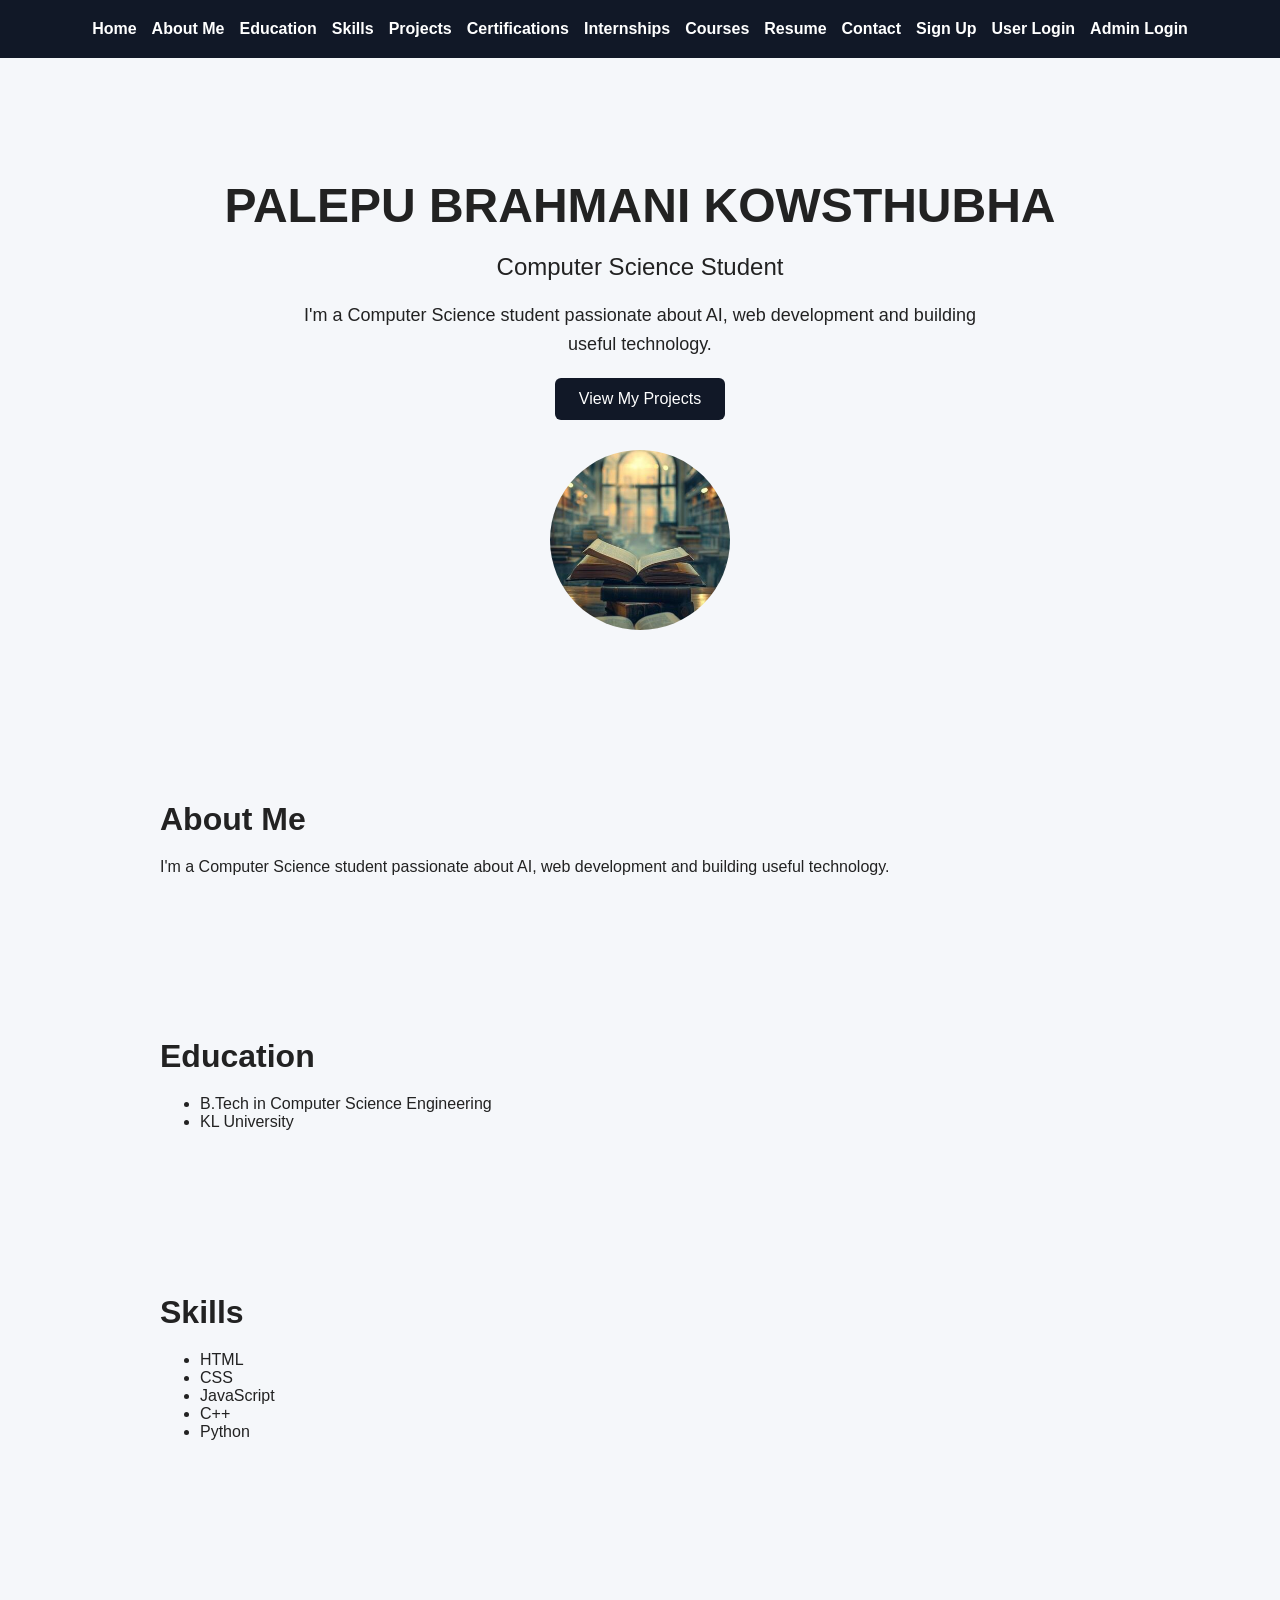
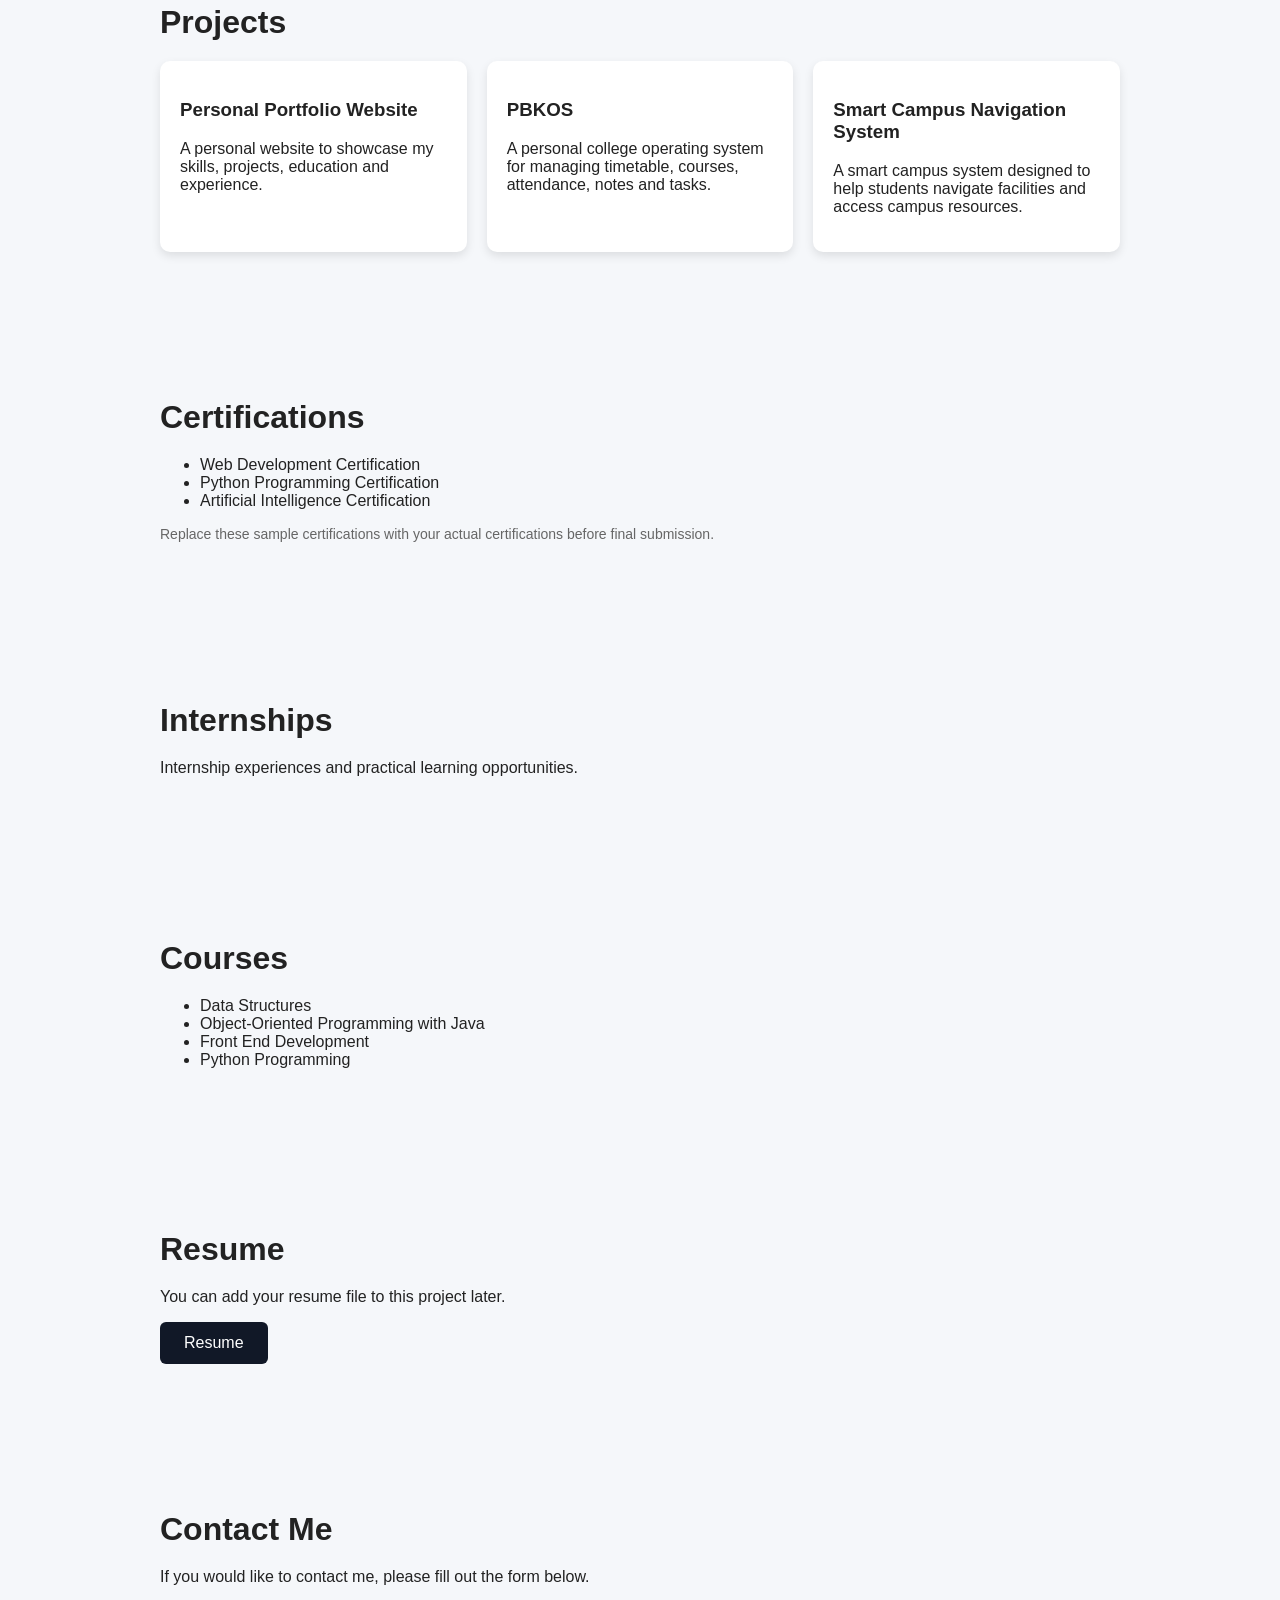
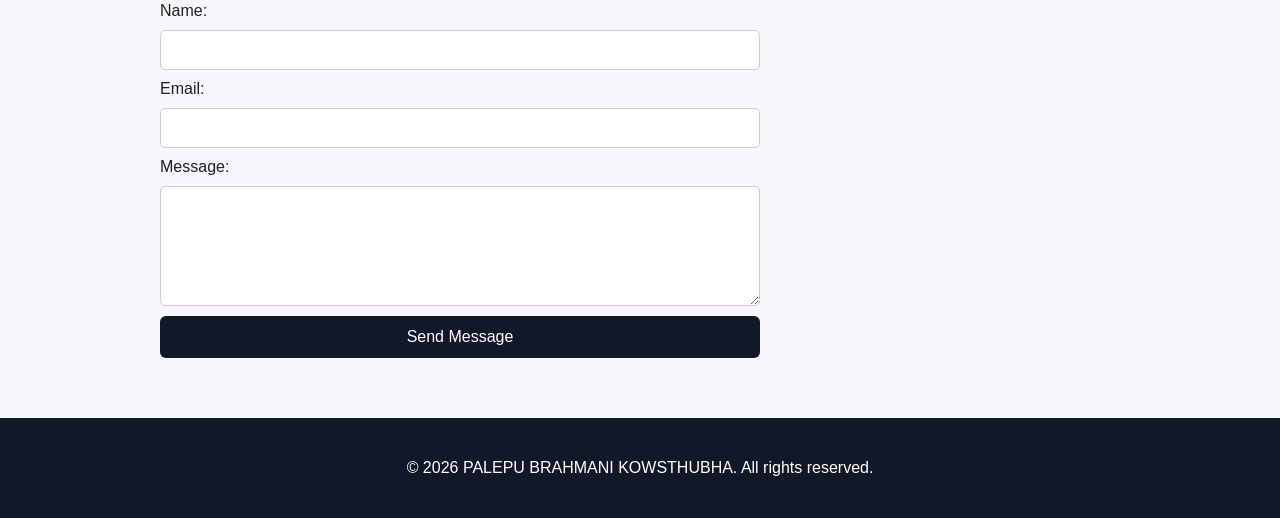
<file: index.html>
<!DOCTYPE html>
<html>

<head>

    <meta charset="UTF-8">

    <meta name="viewport" content="width=device-width, initial-scale=1.0">

    <title>MY PORTFOLIO</title>

    <link rel="stylesheet" href="style.css">

</head>

<body>

    <nav>

        <a href="#home">Home</a>

        <a href="#about">About Me</a>

        <a href="#education">Education</a>

        <a href="#skills">Skills</a>

        <a href="#projects">Projects</a>

        <a href="#certifications">Certifications</a>

        <a href="#internships">Internships</a>

        <a href="#courses">Courses</a>

        <a href="#resume">Resume</a>

        <a href="#contact">Contact</a>

        <a href="signup.html">Sign Up</a>

        <a href="login.html">User Login</a>

        <a href="admin-login.html">Admin Login</a>

    </nav>


    <!-- HOME -->

    <section id="home">

        <h1>PALEPU BRAHMANI KOWSTHUBHA</h1>

        <h2>Computer Science Student</h2>

        <p>
            I'm a Computer Science student passionate about AI,
            web development and building useful technology.
        </p>

        <button type="button" onclick="viewProjects()">
            View My Projects
        </button>

        <br>

        <img src="profile.jpg" alt="My Profile Photo">

    </section>


    <!-- ABOUT -->

    <section id="about">

        <h2>About Me</h2>

        <p>
            I'm a Computer Science student passionate about AI,
            web development and building useful technology.
        </p>

    </section>


    <!-- EDUCATION -->

    <section id="education">

        <h2>Education</h2>

        <ul>

            <li>B.Tech in Computer Science Engineering</li>

            <li>KL University</li>

        </ul>

    </section>


    <!-- SKILLS -->

    <section id="skills">

        <h2>Skills</h2>

        <ul>

            <li>HTML</li>

            <li>CSS</li>

            <li>JavaScript</li>

            <li>C++</li>

            <li>Python</li>

        </ul>

    </section>


    <!-- PROJECTS -->

    <section id="projects">

        <h2>Projects</h2>

        <div class="projects-container">

            <div class="project-card">

                <h3>Personal Portfolio Website</h3>

                <p>
                    A personal website to showcase my skills,
                    projects, education and experience.
                </p>

            </div>


            <div class="project-card">

                <h3>PBKOS</h3>

                <p>
                    A personal college operating system for
                    managing timetable, courses, attendance,
                    notes and tasks.
                </p>

            </div>


            <div class="project-card">

                <h3>Smart Campus Navigation System</h3>

                <p>
                    A smart campus system designed to help
                    students navigate facilities and access
                    campus resources.
                </p>

            </div>

        </div>

    </section>


    <!-- CERTIFICATIONS -->

    <section id="certifications">

        <h2>Certifications</h2>

        <ul>

            <li>Web Development Certification</li>

            <li>Python Programming Certification</li>

            <li>Artificial Intelligence Certification</li>

        </ul>

        <p class="note">
            Replace these sample certifications with your
            actual certifications before final submission.
        </p>

    </section>


    <!-- INTERNSHIPS -->

    <section id="internships">

        <h2>Internships</h2>

        <p>
            Internship experiences and practical learning
            opportunities.
        </p>

    </section>


    <!-- COURSES -->

    <section id="courses">

        <h2>Courses</h2>

        <ul>

            <li>Data Structures</li>

            <li>Object-Oriented Programming with Java</li>

            <li>Front End Development</li>

            <li>Python Programming</li>

        </ul>

    </section>


    <!-- RESUME -->

    <section id="resume">

        <h2>Resume</h2>

        <p>
            You can add your resume file to this project later.
        </p>

        <button type="button" onclick="resumeMessage()">
            Resume
        </button>

    </section>


    <!-- CONTACT -->

    <section id="contact">

        <h2>Contact Me</h2>

        <p>
            If you would like to contact me,
            please fill out the form below.
        </p>


        <form>

            <label for="name">Name:</label>

            <input type="text" id="name">


            <label for="email">Email:</label>

            <input type="email" id="email">


            <label for="message">Message:</label>

            <textarea id="message"></textarea>


            <button type="button" onclick="saveMessage()">
                Send Message
            </button>

        </form>

    </section>


    <!-- FOOTER -->

    <footer>

        <p>
            © 2026 PALEPU BRAHMANI KOWSTHUBHA.
            All rights reserved.
        </p>

    </footer>


    <!-- JAVASCRIPT -->

    <script src="script.js"></script>

</body>

</html>
</file>
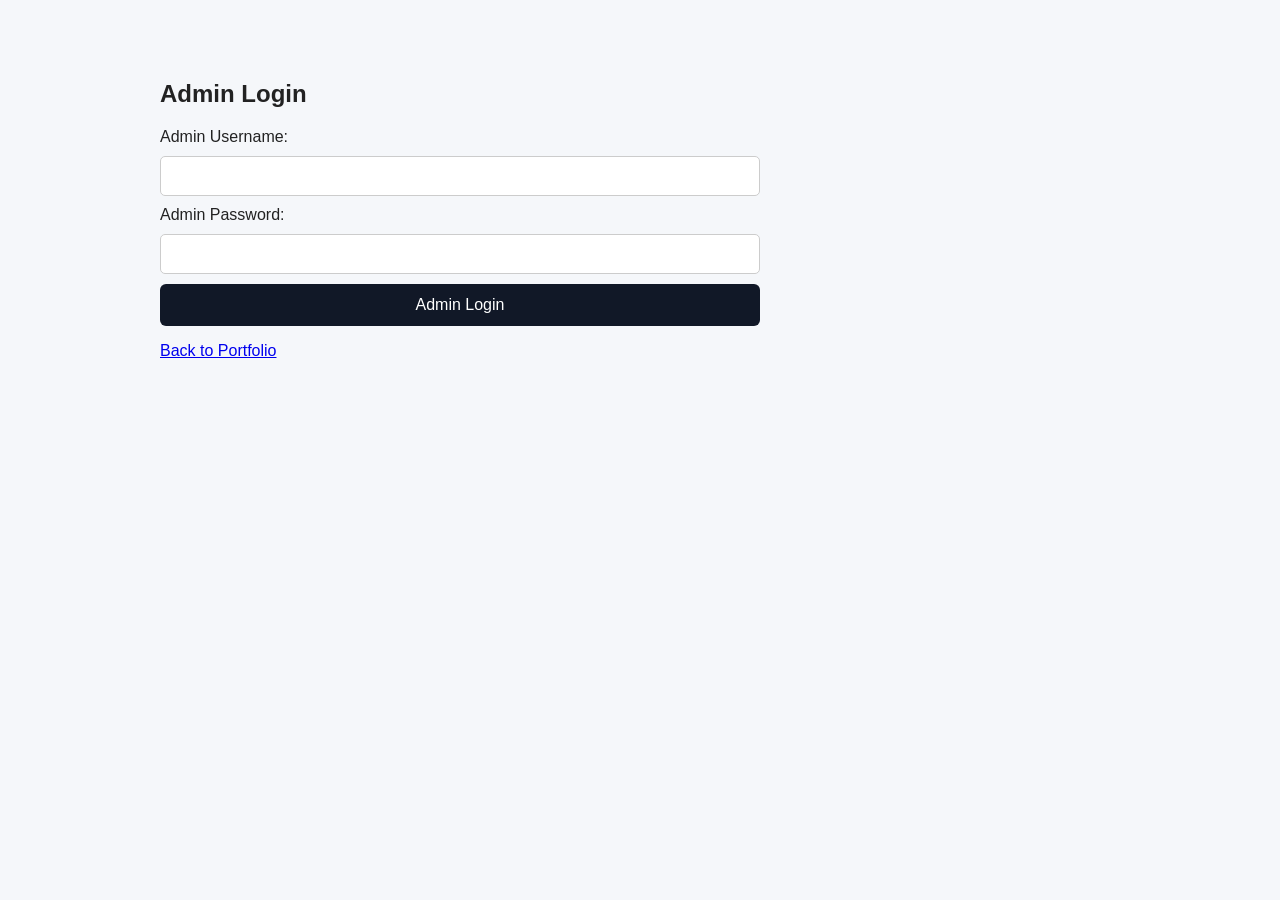
<file: admin-login.html>
<!DOCTYPE html>
<html>

<head>

    <meta charset="UTF-8">

    <meta name="viewport" content="width=device-width, initial-scale=1.0">

    <title>Admin Login - My Portfolio</title>

    <link rel="stylesheet" href="style.css">

</head>

<body>

    <section>

        <h1>Admin Login</h1>


        <form>

            <label for="adminUsername">
                Admin Username:
            </label>

            <input
                type="text"
                id="adminUsername"
            >


            <label for="adminPassword">
                Admin Password:
            </label>

            <input
                type="password"
                id="adminPassword"
            >


            <button
                type="button"
                onclick="adminLogin()"
            >
                Admin Login
            </button>

        </form>


        <p>
            <a href="index.html">
                Back to Portfolio
            </a>
        </p>

    </section>


    <script src="script.js"></script>

</body>

</html>
</file>
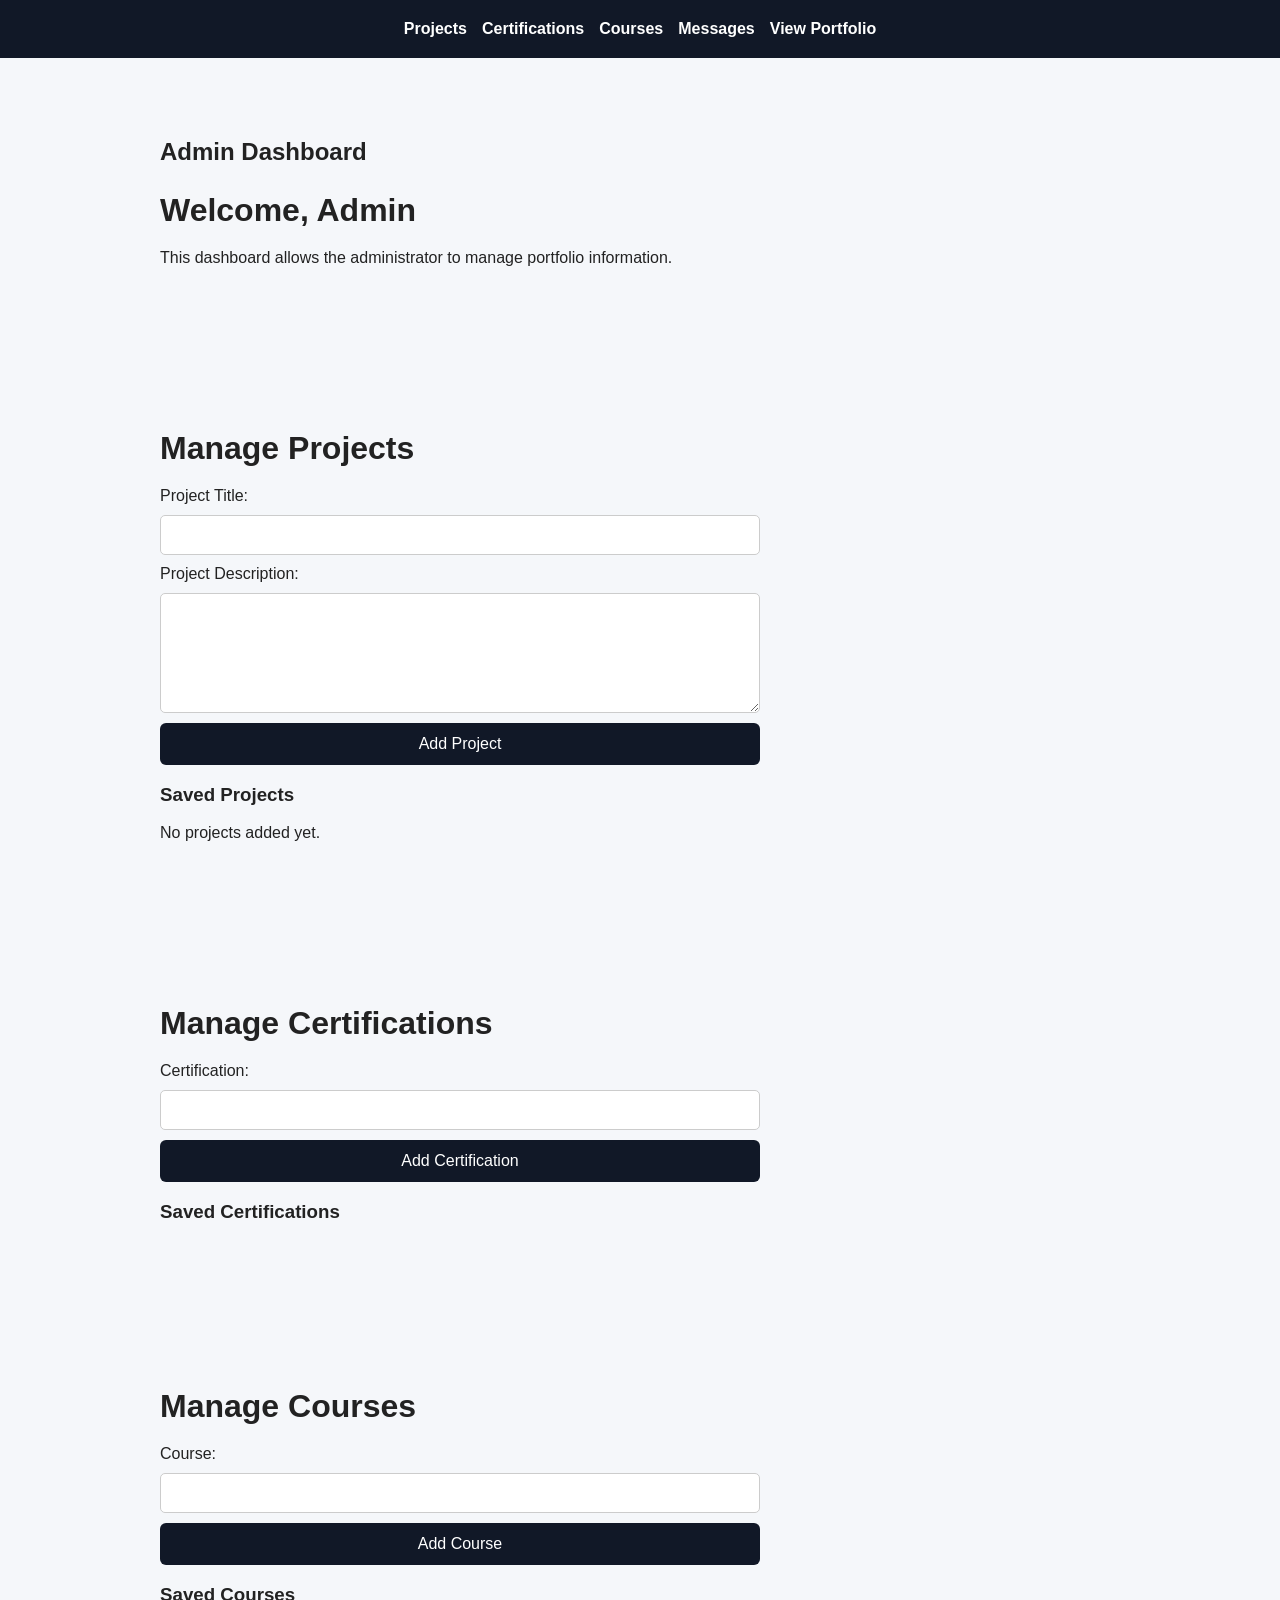
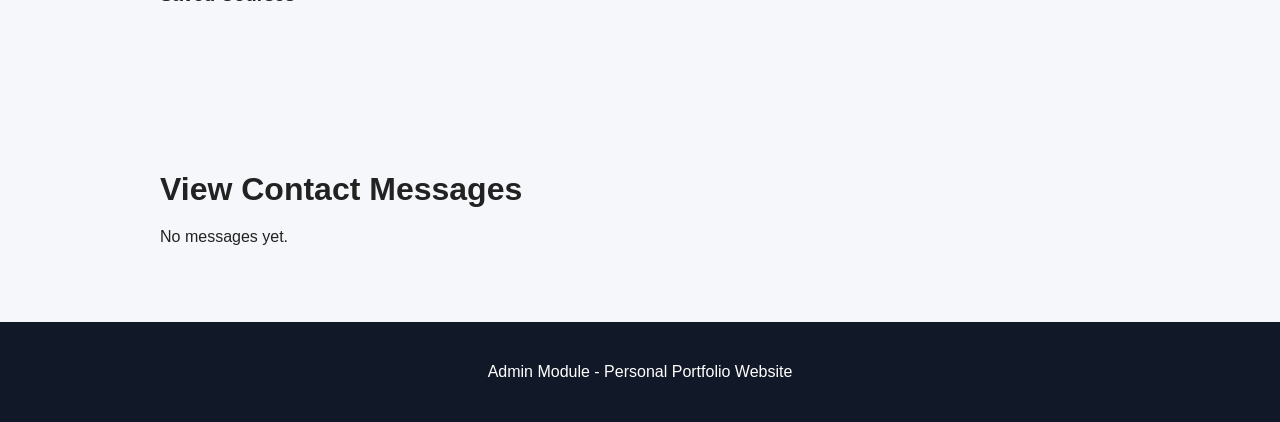
<file: admin.html>
<!DOCTYPE html>
<html>

<head>

    <meta charset="UTF-8">

    <meta name="viewport" content="width=device-width, initial-scale=1.0">

    <title>Admin Dashboard - My Portfolio</title>

    <link rel="stylesheet" href="style.css">

</head>

<body>


    <nav>

        <a href="#projects-admin">
            Projects
        </a>

        <a href="#certifications-admin">
            Certifications
        </a>

        <a href="#courses-admin">
            Courses
        </a>

        <a href="#messages-admin">
            Messages
        </a>

        <a href="index.html">
            View Portfolio
        </a>

    </nav>


    <!-- ADMIN HOME -->

    <section>

        <h1>Admin Dashboard</h1>

        <h2>Welcome, Admin</h2>

        <p>
            This dashboard allows the administrator
            to manage portfolio information.
        </p>

    </section>


    <!-- MANAGE PROJECTS -->

    <section id="projects-admin">

        <h2>Manage Projects</h2>


        <form>

            <label for="projectTitle">
                Project Title:
            </label>

            <input
                type="text"
                id="projectTitle"
            >


            <label for="projectDescription">
                Project Description:
            </label>

            <textarea
                id="projectDescription"
            ></textarea>


            <button
                type="button"
                onclick="addProject()"
            >
                Add Project
            </button>

        </form>


        <h3>Saved Projects</h3>


        <div id="projectList"></div>

    </section>


    <!-- MANAGE CERTIFICATIONS -->

    <section id="certifications-admin">

        <h2>Manage Certifications</h2>


        <form>

            <label for="certificationName">
                Certification:
            </label>

            <input
                type="text"
                id="certificationName"
            >


            <button
                type="button"
                onclick="addCertification()"
            >
                Add Certification
            </button>

        </form>


        <h3>Saved Certifications</h3>


        <div id="certificationList"></div>

    </section>


    <!-- MANAGE COURSES -->

    <section id="courses-admin">

        <h2>Manage Courses</h2>


        <form>

            <label for="courseName">
                Course:
            </label>

            <input
                type="text"
                id="courseName"
            >


            <button
                type="button"
                onclick="addCourse()"
            >
                Add Course
            </button>

        </form>


        <h3>Saved Courses</h3>


        <div id="courseList"></div>

    </section>


    <!-- CONTACT MESSAGES -->

    <section id="messages-admin">

        <h2>View Contact Messages</h2>


        <div id="messageList"></div>

    </section>


    <footer>

        <p>
            Admin Module - Personal Portfolio Website
        </p>

    </footer>


    <script src="script.js"></script>

</body>

</html>
</file>
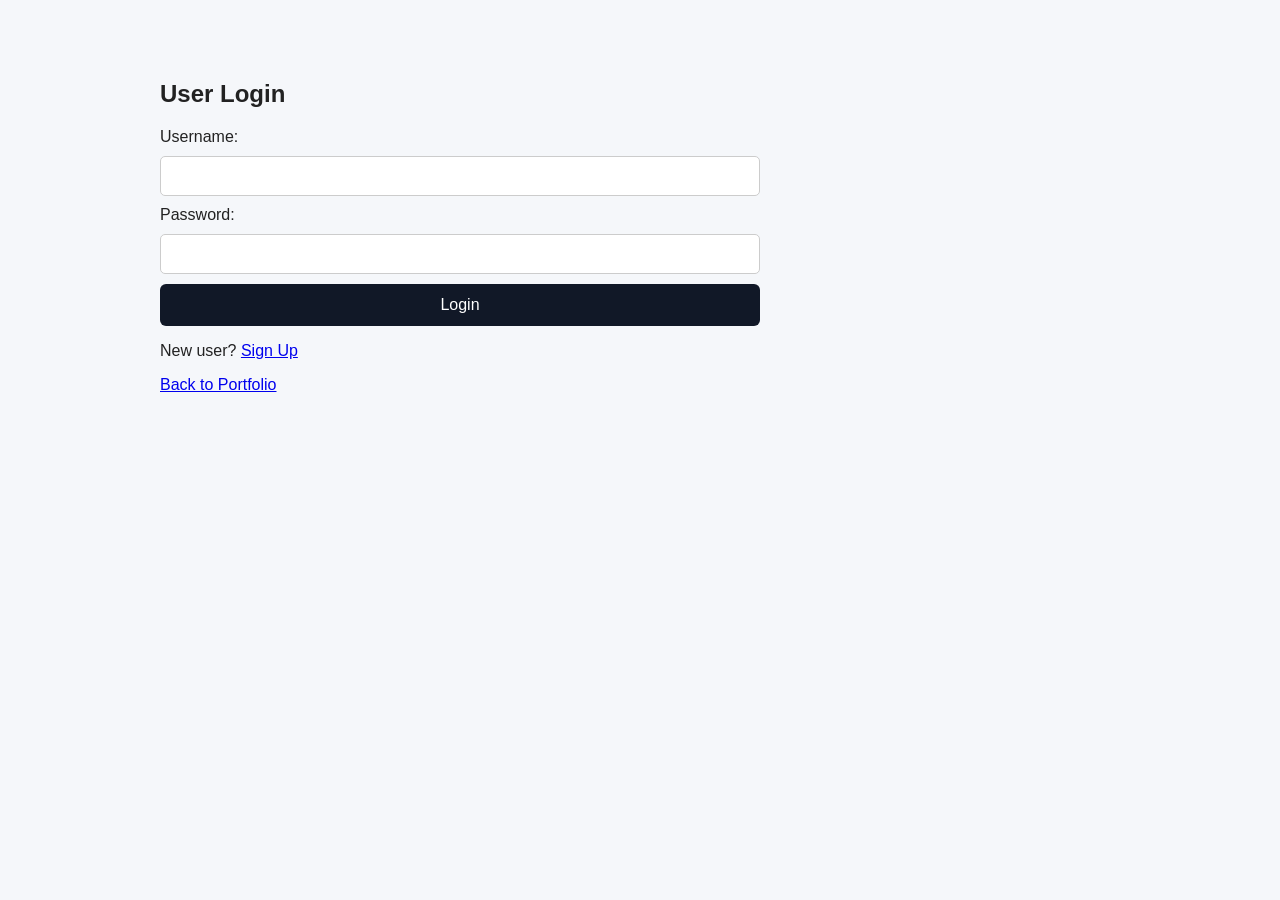
<file: login.html>
<!DOCTYPE html>
<html>

<head>

    <meta charset="UTF-8">

    <meta name="viewport" content="width=device-width, initial-scale=1.0">

    <title>Login - My Portfolio</title>

    <link rel="stylesheet" href="style.css">

</head>

<body>

    <section>

        <h1>User Login</h1>


        <form>

            <label for="loginUsername">
                Username:
            </label>

            <input
                type="text"
                id="loginUsername"
            >


            <label for="loginPassword">
                Password:
            </label>

            <input
                type="password"
                id="loginPassword"
            >


            <button
                type="button"
                onclick="login()"
            >
                Login
            </button>

        </form>


        <p>
            New user?
            <a href="signup.html">Sign Up</a>
        </p>


        <p>
            <a href="index.html">
                Back to Portfolio
            </a>
        </p>

    </section>


    <script src="script.js"></script>

</body>

</html>
</file>
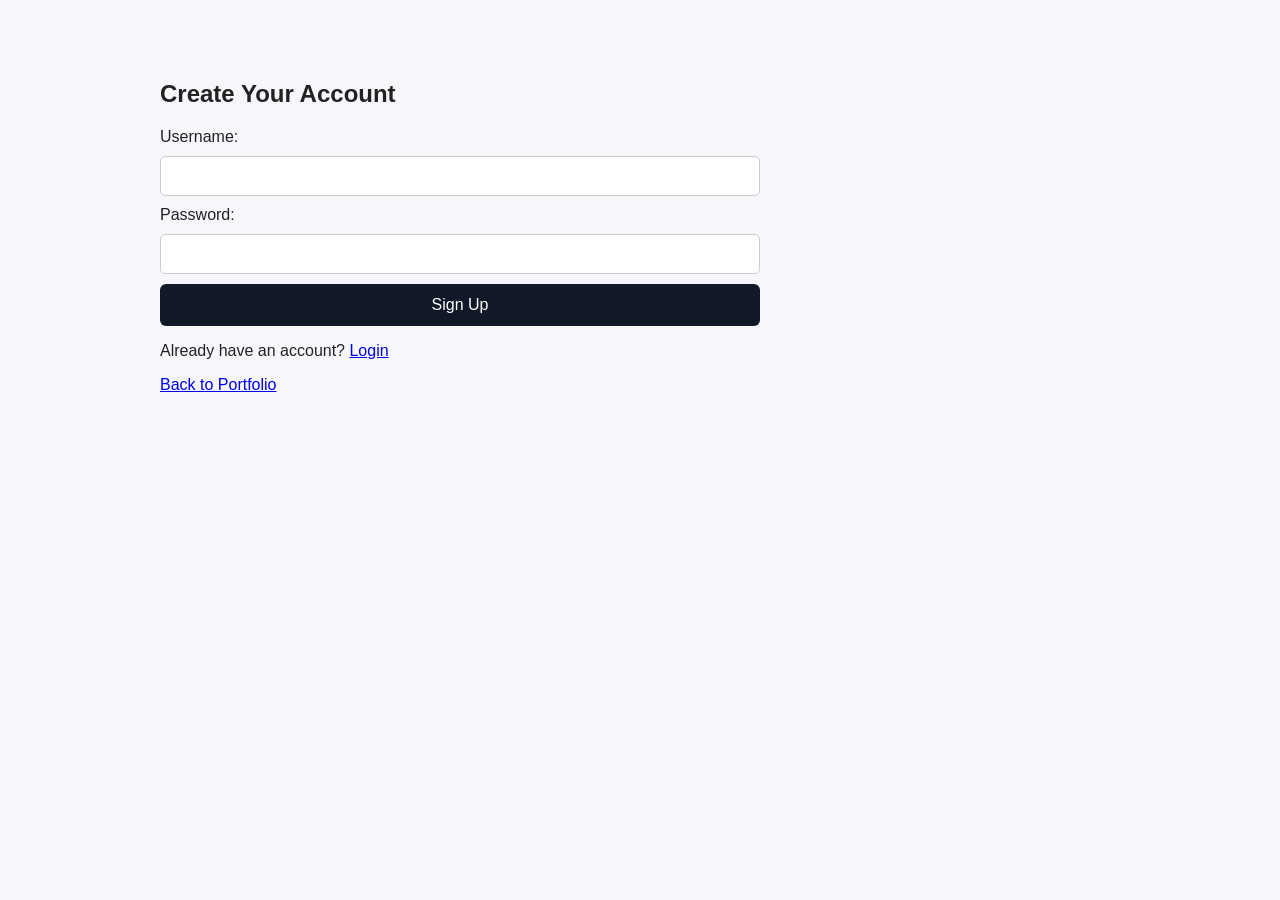
<file: signup.html>
<!DOCTYPE html>
<html>

<head>

    <meta charset="UTF-8">

    <meta name="viewport" content="width=device-width, initial-scale=1.0">

    <title>Sign Up - My Portfolio</title>

    <link rel="stylesheet" href="style.css">

</head>

<body>

    <section>

        <h1>Create Your Account</h1>


        <form>

            <label for="username">
                Username:
            </label>

            <input
                type="text"
                id="username"
            >


            <label for="password">
                Password:
            </label>

            <input
                type="password"
                id="password"
            >


            <button
                type="button"
                onclick="signup()"
            >
                Sign Up
            </button>

        </form>


        <p>
            Already have an account?
            <a href="login.html">Login</a>
        </p>


        <p>
            <a href="index.html">
                Back to Portfolio
            </a>
        </p>

    </section>


    <script src="script.js"></script>

</body>

</html>
</file>
<file: style.css>
* {
    box-sizing: border-box;
}


html {
    scroll-behavior: smooth;
}


body {
    margin: 0;

    font-family: Arial, sans-serif;

    background-color: #f5f7fa;

    color: #222222;
}


/* NAVIGATION */

nav {
    background-color: #111827;

    padding: 20px;

    display: flex;

    justify-content: center;

    align-items: center;

    flex-wrap: wrap;

    gap: 15px;
}


nav a {
    color: white;

    text-decoration: none;

    font-weight: bold;
}


nav a:hover {
    color: #60a5fa;
}


/* SECTIONS */

section {
    padding: 60px 20px;

    max-width: 1000px;

    margin: auto;
}


section h2 {
    font-size: 32px;

    margin-bottom: 20px;
}


/* HOME */

#home {
    text-align: center;

    padding: 80px 20px;
}


#home h1 {
    font-size: 48px;

    margin-bottom: 10px;
}


#home h2 {
    font-size: 24px;

    font-weight: normal;

    margin-bottom: 20px;
}


#home p {
    font-size: 18px;

    max-width: 700px;

    margin: 20px auto;

    line-height: 1.6;
}


#home img {
    width: 180px;

    height: 180px;

    border-radius: 50%;

    object-fit: cover;

    margin-top: 30px;
}


/* BUTTONS */

button {
    padding: 12px 24px;

    background-color: #111827;

    color: white;

    border: none;

    border-radius: 6px;

    cursor: pointer;

    font-size: 16px;
}


button:hover {
    background-color: #374151;
}


/* PROJECT GRID */

.projects-container {
    display: grid;

    grid-template-columns: repeat(3, 1fr);

    gap: 20px;
}


.project-card {
    background-color: white;

    padding: 20px;

    border-radius: 10px;

    box-shadow: 0 4px 10px rgba(0, 0, 0, 0.1);
}


/* FORMS */

form {
    display: flex;

    flex-direction: column;

    max-width: 600px;

    gap: 10px;
}


input,
textarea {
    padding: 10px;

    border: 1px solid #cccccc;

    border-radius: 5px;

    font-size: 16px;
}


textarea {
    min-height: 120px;

    resize: vertical;
}


/* ADMIN CARDS */

.admin-card {
    background-color: white;

    padding: 20px;

    margin-top: 15px;

    border-radius: 10px;

    box-shadow: 0 4px 10px rgba(0, 0, 0, 0.1);
}


/* SMALL NOTE */

.note {
    font-size: 14px;

    color: #666666;
}


/* FOOTER */

footer {
    text-align: center;

    padding: 25px;

    background-color: #111827;

    color: white;
}


/* MOBILE */

@media (max-width: 800px) {

    .projects-container {
        grid-template-columns: 1fr;
    }


    #home h1 {
        font-size: 34px;
    }

}
</file>
